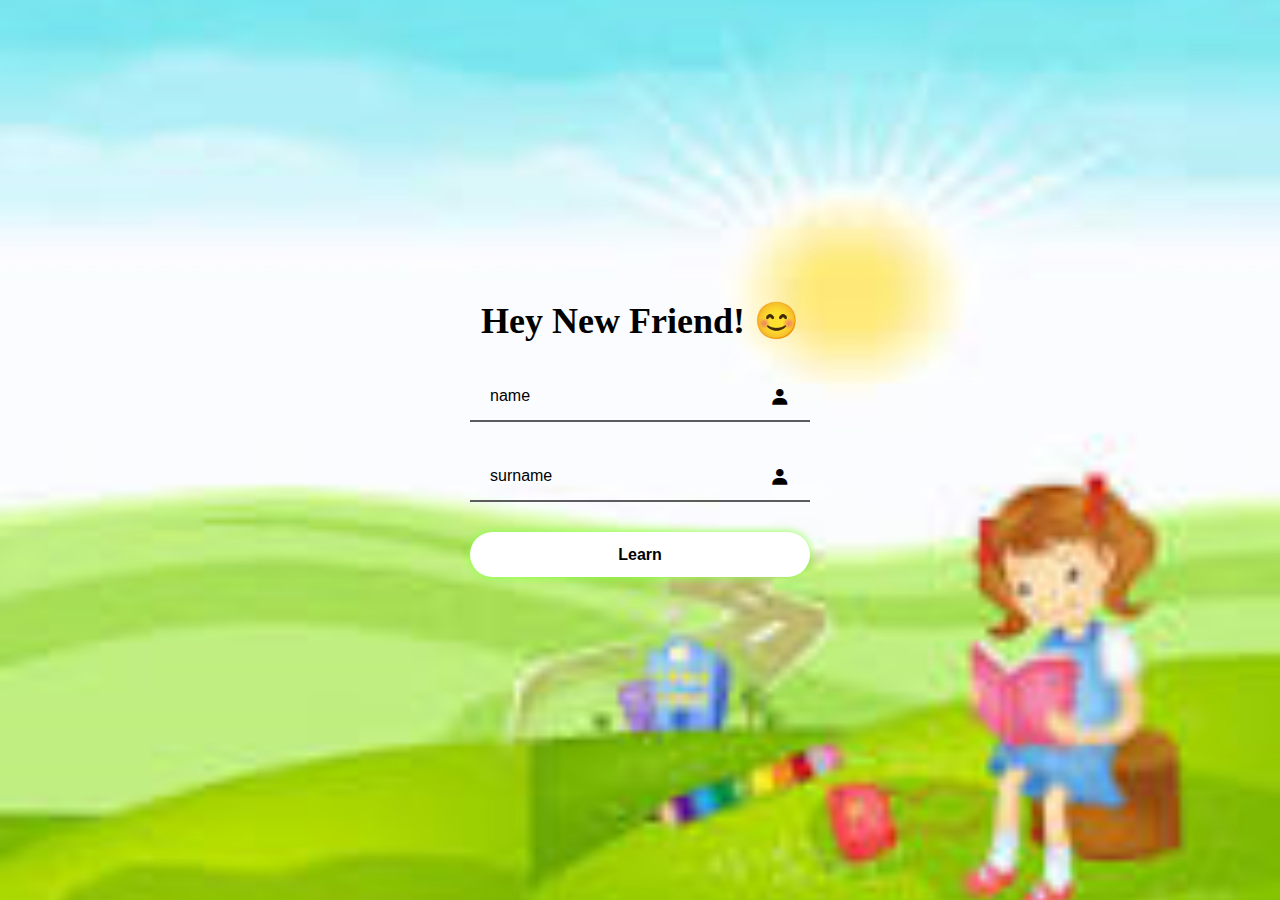
<file: index.html>
<!DOCTYPE html>
<html lang="en">
<head>
    <meta charset="UTF-8">
    <meta name="viewport" content="width=device-width, initial-scale=1.0">
    <title>KID'S STUDY</title>
    <link rel="stylesheet" href="welcome page.css">
    <link href='https://unpkg.com/boxicons@2.1.4/css/boxicons.min.css' rel='stylesheet'>  
</head>
<head>
    <link
      rel="stylesheet"
      href="https://cdnjs.cloudflare.com/ajax/libs/animate.css/4.1.1/animate.min.css"
    />
  </head>
<body class="animate__animated animate__bounce">
    <div class="wrapper">
        <form >
            <h1 class="animate__animated animate__bounce" id="check">Hey New Friend!     😊</h1>
            
            <div class="input-box">
                <input type="text" placeholder="name"  maxlength="8" id="name" required>
                <i class='bx bxs-user'></i>
            </div>
        
            <div class="input-box">
                <input type="text" placeholder="surname" maxlength="8"  id="surname" required>
                <i class='bx bxs-user' ></i>
            </div>
            <div class="animate__animated animate__bounce">
                <button class="btn" onclick="createPlayer()">Learn</button>
            </div>
            </div>
        </form>
    </div>
<script src="player_account.js"></script>
</body>
</html>
</file>
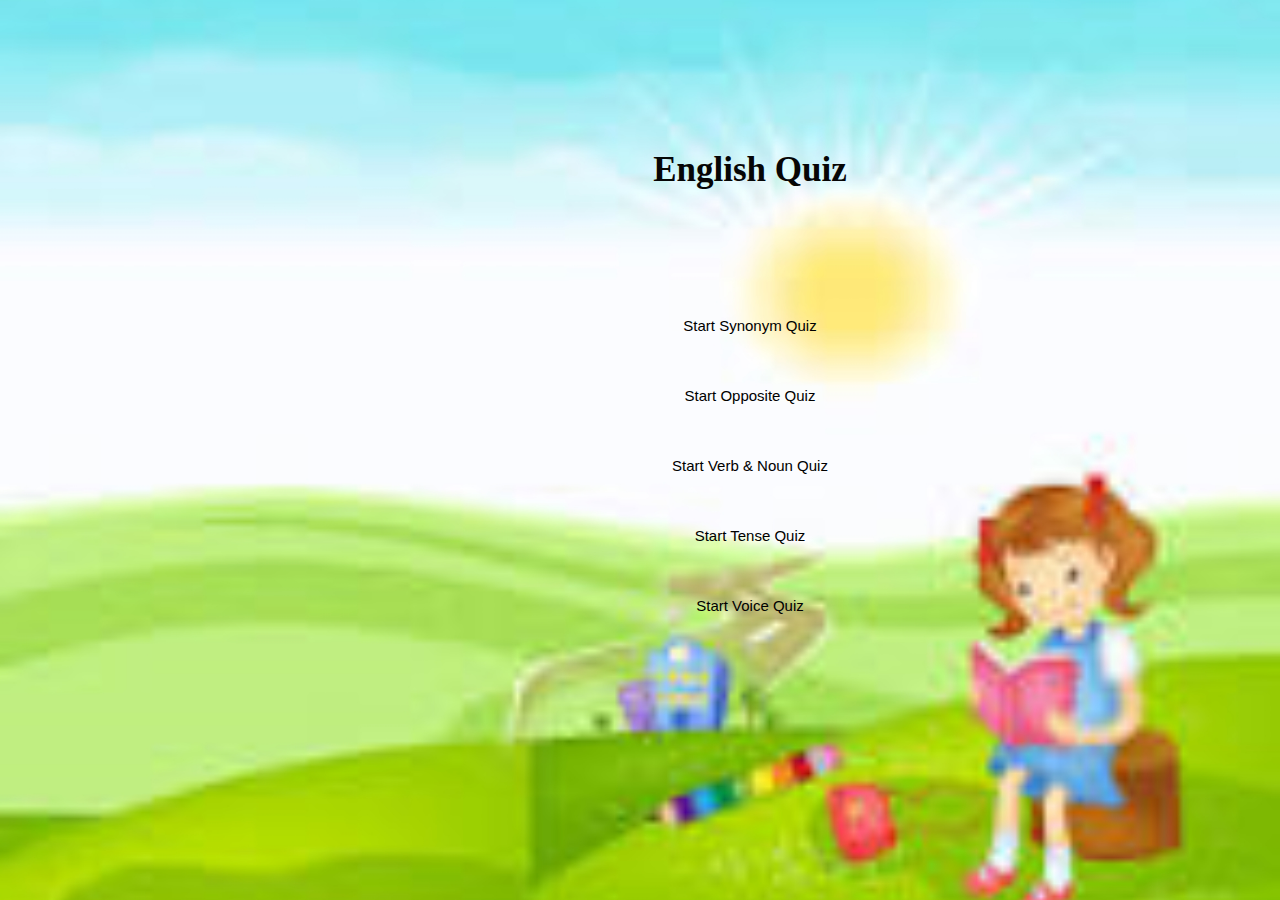
<file: English/English.html>
<!DOCTYPE html>
<html lang="en">
<head>
    <meta charset="UTF-8">
    <meta name="viewport" content="width=device-width, initial-scale=1.0">
    <link rel="stylesheet" href="English.css">
    <link rel="stylesheet" href="account.css">
    <link
    rel="stylesheet"
    href="https://cdnjs.cloudflare.com/ajax/libs/animate.css/4.1.1/animate.min.css"
  />
    <title>English For Kids</title>
</head>
<body>
    <nav class="nav">
        <ul>
            <li>
                <a class="active" href="../Math/Math.html">Math</a>
                <ul  class="animate__animated animate__slideInUp" >
                    <li><a href="../Math/Mathquiz.html">Mixed Quizzes📝</a></li>
                    <li><a href="../Math/LearnMultplication.html">Multiplication Tables</a></li>
                    <li><a href="../Math/LearnAddition.html">Addition</a></li>
                    <li><a href="../Math/LearnSubtraction.html">Substration</a></li>
                </ul>
            </li>
            <li><a href="English.html">English</a></li>
            <li><a href="../Science/Science.html">Science</a></li>
        </ul>
    </nav>

<div id="startScreen">
    <h1>English Quiz</h1>
    <div class="btn">
          <button id="startSynonymQuiz">Start Synonym Quiz</button>
          <button id="startOppositeQuiz">Start Opposite Quiz</button>
          <button id="startVerbNounQuiz">Start Verb & Noun Quiz</button>
          <button id="startTenseQuiz">Start Tense Quiz</button>
          <button id="startVoiceQuiz">Start Voice Quiz</button>
    </div>
</div>
    <div id="questionScreen" style="display: none">
        <h2 id="questionText"></h2>
        <div id="options"></div>
    </div>
    <div id="reviewScreen" style="display: none">
        <h2>Review</h2>
        <ul id="reviewList"></ul>
    </div>
      <script src="engQuestions.js"></script>

</body>
</html>
</file>
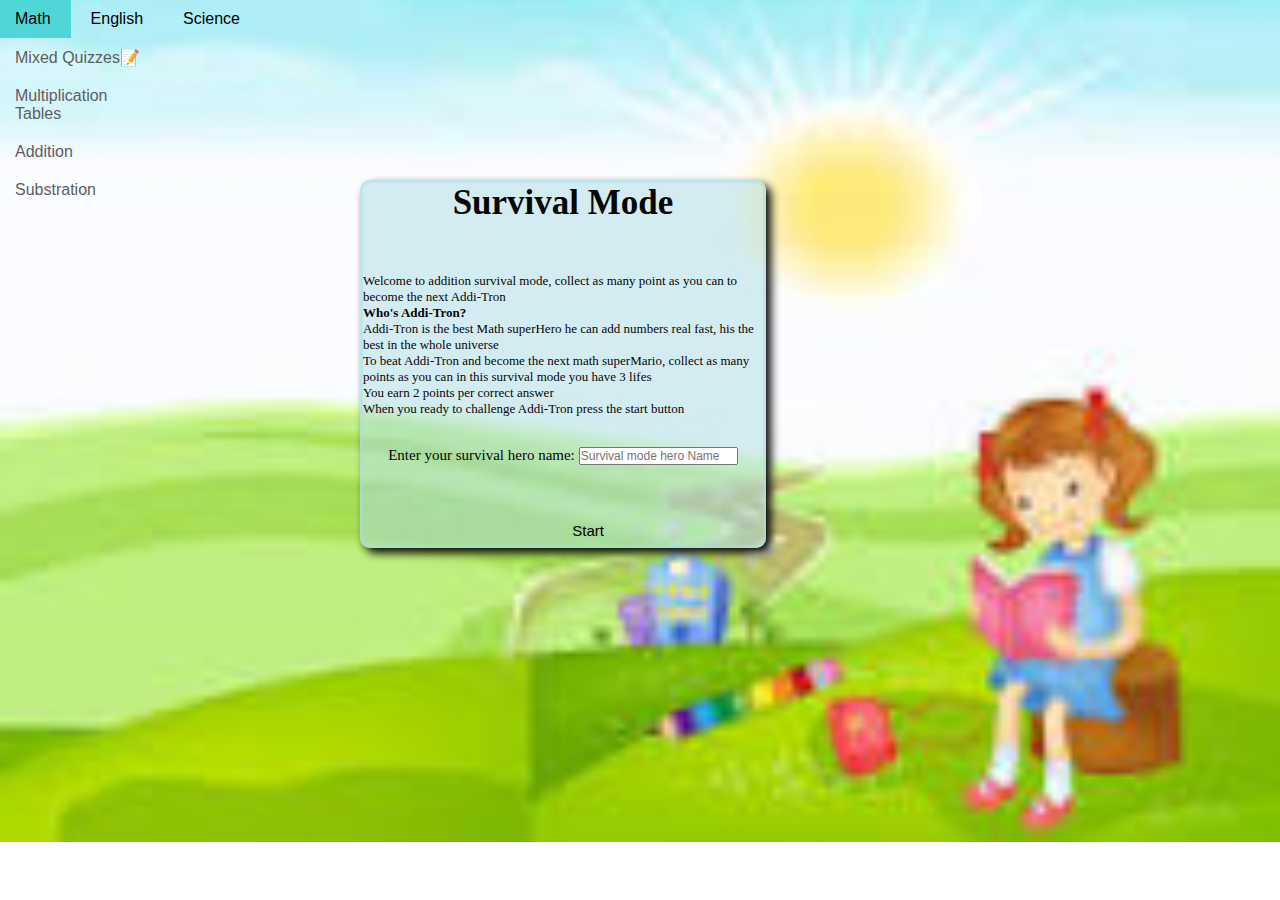
<file: Math/LearnAddition.html>
<!DOCTYPE html>
<html lang="en">
<head>
    <meta charset="UTF-8">
    <meta name="viewport" content="width=device-width, initial-scale=1.0">
    <title>Learn Addition</title>
</head>
<style>
    *{
    margin: 0;
    padding: 0;
} 
/*navigation*/
ul{
    list-style:none ;
    padding: 0;
}
li{
    display: inline;
    float: left;
}
li a:hover{
    background-color: rgb(80, 214, 214);
    color: white;
    transition: 0.5s;
}
.nav{
    font-size: 16px;
    float: left;
    background: transparent;
    position: relative;
   
    margin-left: -5px;
    margin-bottom: 690px;
    font-family: 'Franklin Gothic Medium', 'Arial Narrow', Arial, sans-serif;
}
.nav ul {
    margin: 0;
    padding: 0;
    background: transparent;

}


.nav li a {
  
    display: block;
    padding: 10px 20px;
    text-decoration: none;
    
}
/*dropdown of math*/
.nav ul ul {
    position: absolute;
    top: 100%;
    display: none;
    width: 170px; 
    
   
}
.nav ul ul li {
    display: block;
   
}
.nav ul li a{
    color: black;
}
.nav ul li ul li a{
    color:rgb(96, 93, 93);
    
}
.nav ul li ul li a:hover{
    background-color: rgb(91, 213, 213);
}


.nav li:hover ul {
    display: block;

    
}

a{
    padding: 8px;
    text-decoration: none;
    display: block;
    height: 100%;
    
}
.active{
    background-color: rgb(80, 214, 214);
}
/*end of navigation*/


body{
    display: flex;
    flex-direction: row;
    background: url('download.jpg') no-repeat;
    background-size: cover;
    align-items: center;
    background-position: center;    
}

.quiz {
    display: flex;
    justify-content: center;
    align-items: center;
    flex-direction: column;
    color:rgb(6, 6, 6);
    width: 400px;
    border-radius: 10px;
    border: solid;
    border-color: rgb(171,219,227,0.5);
    background-color: rgb(171,219,227,0.5);
    box-shadow: 5px 5px 10px;
    font-family: 'Franklin Gothic Medium';
    margin-left: 100px;
    

}
.quiz h1 {
    font-size: 35px;
    margin-bottom: 100px;

}
.instructions{
    margin-top: -50px;
    font-size: 13px;
}
.btn{
    font-size: 15px;
    margin-top: 30px;
}
input{
    margin-left: 4px;
    margin-bottom: 10px;
    font-size: 12px;
}
button {
    margin-left: 100px;
    margin-top: 40px;
    font-size: 15px;
    color: rgb(0, 0, 0);
    background: transparent;
    width: 200px;
    height: 30px;
    border-radius: 5px;
    border:none;
    font-family: 'Franklin Gothic Medium', 'Arial Narrow', Arial, sans-serif;
}

button:hover {
    background-color: #78ffb0;
    box-shadow: 10px 10px 50px 5px rgb(101, 184, 34);
    
}

@media screen and (max-width:630px){
    .nav{
        margin-left: -12px;
    }
    .animate__animated{
        display: none;
        visibility: hidden !important;
    }

    .quiz {
        display: flex;
        justify-content: center;
        align-items: center;
        flex-direction: column;
        color:rgb(6, 6, 6);
        width: 300px;
        border-radius: 10px;
        font-family: 'Franklin Gothic Medium';
        margin-left: -250px;
        margin-top: -90px;
       
    }
    body{
        height: 100%;
    }
}

</style>
<body>
    <nav class="nav">
        <ul>
            <li>
                <a class="active" href="Math.html">Math</a>
                <ul  class="animate__animated animate__slideInUp" >
                    <li><a href="Mathquiz.html">Mixed Quizzes📝</a></li>
                    <li><a href="LearnMultplication.html">Multiplication Tables</a></li>
                    <li><a href="LearnAddition.html">Addition</a></li>
                    <li><a href="LearnSubtraction.html">Substration</a></li>
                </ul>
            </li>
            <li><a href="../English/English.html">English</a></li>
            <li><a href="../Science/Science.html">Science</a></li>
        </ul>
    </nav>

    <div class="quiz">
        <div class="header">
            <h1>Survival Mode</h1>            
        </div>
        <div class="instructions">
            <p>Welcome to addition survival mode, collect as many point as you can to become the next Addi-Tron</p>
            <h4>Who's Addi-Tron?</h4>
            <p>Addi-Tron is the best Math superHero he can add numbers real fast, his the best in the whole universe</p>
            <p>To beat Addi-Tron and become the next math superMario, collect as many points as you can in this survival mode you have 3 lifes</p>
            <p>You earn 2 points per correct answer</p>
            <p>When you ready to challenge Addi-Tron press the start button</p>
        </div>
        <div class="btn">
            <label>Enter your survival hero name:<input type="text" placeholder="Survival mode hero Name" id="playerName" required></label><br>
            <button onclick="StartSurvivalMode()">Start</button>
        </div>
    </div>

    <script>
        function StartSurvivalMode(){
            if(document.getElementById('playerName').value ===''){
                return 0;
            }
            const topPlayer = localStorage.getItem('topPlayer');
            const topPlayerPoints = localStorage.getItem('topPoints');
            if(!topPlayer && !topPlayerPoints){
                localStorage.setItem('topPlayer', 'Addi-Tron');
                localStorage.setItem('topPoints', 10);
            }
            localStorage.setItem('playerPoints',0);
            localStorage.setItem('PlayerName',document.getElementById('playerName').value);
            window.location.href = "AddSurvivalMode.html";
        }
    </script>
</body>
</html>
</file>
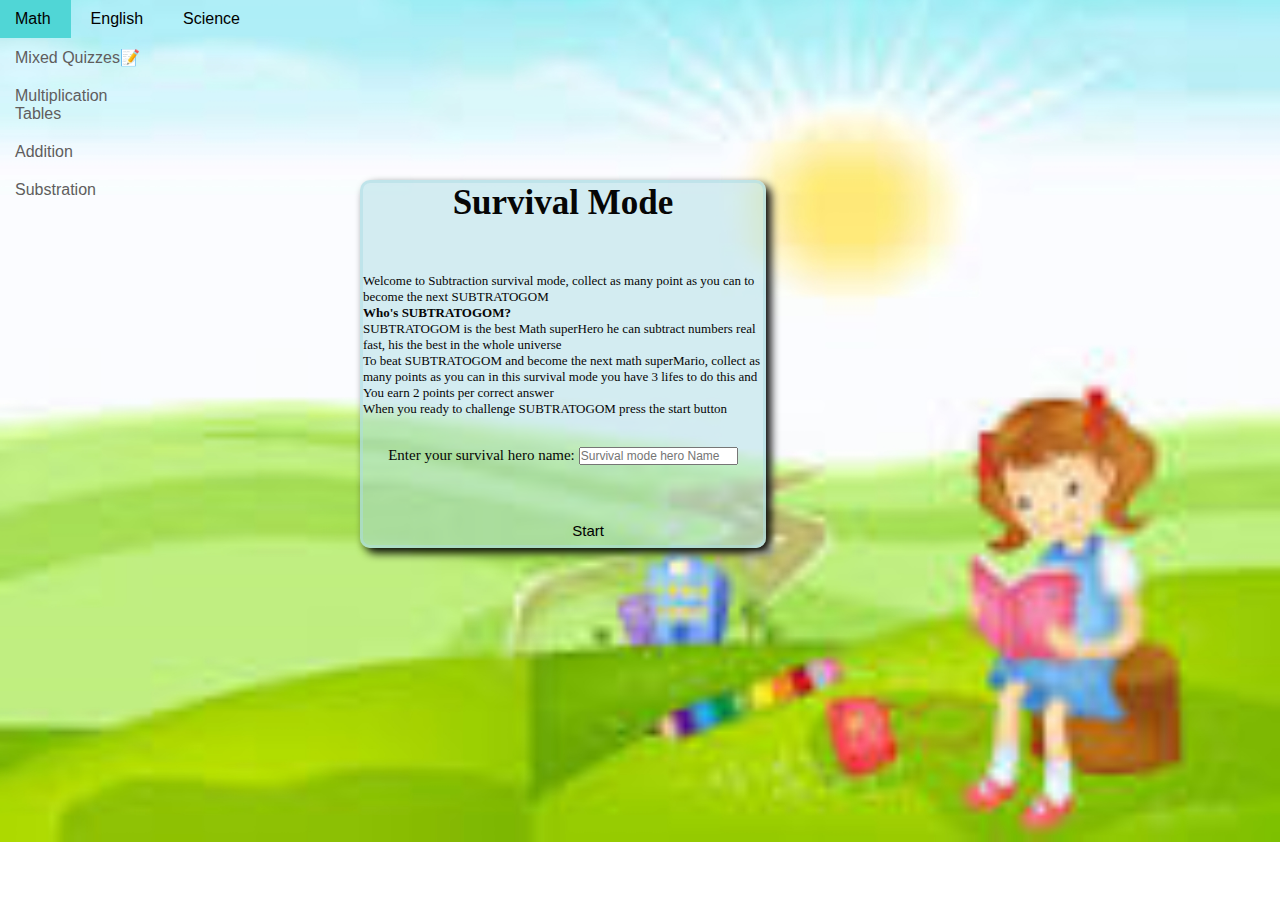
<file: Math/LearnSubtraction.html>
<!DOCTYPE html>
<html lang="en">
<head>
    <meta charset="UTF-8">
    <meta name="viewport" content="width=device-width, initial-scale=1.0">
    <title>Learn Subtraction</title>
</head>
<style>
    *{
    margin: 0;
    padding: 0;
} 
/*navigation*/
ul{
    list-style:none ;
    padding: 0;
}
li{
    display: inline;
    float: left;
}
li a:hover{
    background-color: rgb(80, 214, 214);
    color: white;
    transition: 0.5s;
}
.nav{
    font-size: 16px;
    float: left;
    background: transparent;
    position: relative;
   
    margin-left: -5px;
    margin-bottom: 690px;
    font-family: 'Franklin Gothic Medium', 'Arial Narrow', Arial, sans-serif;
}
.nav ul {
    margin: 0;
    padding: 0;
    background: transparent;

}


.nav li a {
  
    display: block;
    padding: 10px 20px;
    text-decoration: none;
    
}
/*dropdown of math*/
.nav ul ul {
    position: absolute;
    top: 100%;
    display: none;
    width: 170px; 
    
   
}
.nav ul ul li {
    display: block;
   
}
.nav ul li a{
    color: black;
}
.nav ul li ul li a{
    color:rgb(96, 93, 93);
    
}
.nav ul li ul li a:hover{
    background-color: rgb(91, 213, 213);
}


.nav li:hover ul {
    display: block;

    
}

a{
    padding: 8px;
    text-decoration: none;
    display: block;
    height: 100%;
    
}
.active{
    background-color: rgb(80, 214, 214);
}
/*end of navigation*/


body{
    display: flex;
    background: url('download.jpg') no-repeat;
    background-size: cover;
    align-items: center;
    background-position: center;
    
}

.quiz {
    display: flex;
    justify-content: center;
    align-items: center;
    flex-direction: column;
    color:rgb(6, 6, 6);
    width: 400px;
    border-radius: 10px;
    border: solid;
    border-color: rgb(171,219,227,0.5);
    background-color: rgb(171,219,227,0.5);
    box-shadow: 5px 5px 10px;
    font-family: 'Franklin Gothic Medium';
    margin-left: 100px;
}
.quiz h1 {
    font-size: 35px;
    margin-bottom: 100px;

}
.instructions{
    margin-top: -50px;
    font-size: 13px;
}
.btn{
    font-size: 15px;
    margin-top: 30px;
}
input{
    margin-left: 4px;
    margin-bottom: 10px;
    font-size: 12px;
}
button {
    margin-left: 100px;
    margin-top: 40px;
    font-size: 15px;
    color: rgb(0, 0, 0);
    background: transparent;
    width: 200px;
    height: 30px;
    border-radius: 5px;
    border:none;
    font-family: 'Franklin Gothic Medium', 'Arial Narrow', Arial, sans-serif;
}

button:hover {
    background-color: #78ffb0;
    box-shadow: 10px 10px 50px 5px rgb(101, 184, 34);
    
}

@media screen and (max-width:630px){
    .nav{
        margin-left: -12px;
    }
    .animate__animated{
        display: none;
        visibility: hidden !important;
    }

    .quiz {
        display: flex;
        justify-content: center;
        align-items: center;
        flex-direction: column;
        color:rgb(6, 6, 6);
        width: 300px;
        border-radius: 10px;
        font-family: 'Franklin Gothic Medium';
        margin-left: -250px;
        margin-top: -90px;
       
    }
    body{
        height: 100%;
    }
}
</style>
<body>
    <nav class="nav">
        <ul>
            <li>
                <a class="active" href="Math.html">Math</a>
                <ul  class="animate__animated animate__slideInUp" >
                    <li><a href="Mathquiz.html">Mixed Quizzes📝</a></li>
                    <li><a href="LearnMultplication.html">Multiplication Tables</a></li>
                    <li><a href="LearnAddition.html">Addition</a></li>
                    <li><a href="LearnSubtraction.html">Substration</a></li>
                </ul>
            </li>
            <li><a href="../English/English.html">English</a></li>
            <li><a href="../Science/Science.html">Science</a></li>
        </ul>
    </nav>
    <div class="quiz">
        <div class="header">
            <h1>Survival Mode</h1>            
        </div>
        <div class="instructions">
            <p>Welcome to Subtraction survival mode, collect as many point as you can to become the next SUBTRATOGOM</p>
            <h4>Who's SUBTRATOGOM?</h4>
            <p>SUBTRATOGOM is the best Math superHero he can subtract numbers real fast, his the best in the whole universe</p>
            <p>To beat SUBTRATOGOM and become the next math superMario, collect as many points as you can in this survival mode you have 3 lifes to do this and</p>
            <p>You earn 2 points per correct answer</p>
            <p>When you ready to challenge SUBTRATOGOM press the start button</p>
        </div>
        <div class="btn">
            <label>Enter your survival hero name:<input type="text" placeholder="Survival mode hero Name" id="playerName"></label><br>
            <button onclick="StartSurvivalMode()">Start</button>
        </div>
    </div>

    <script>
        function StartSurvivalMode(){
            if(document.getElementById('playerName').value ===''){
                return 0;
            }
            const topPlayer = localStorage.getItem('topSubPlayer');
            const topPlayerPoints = localStorage.getItem('topSubPoints');
            if(!topPlayer && !topPlayerPoints){
                localStorage.setItem('topSubPlayer', 'SUBTRATOGOM');
                localStorage.setItem('topSubPoints', 6);
            }
            localStorage.setItem('playerPoints',0);
            localStorage.setItem('PlayerName',document.getElementById('playerName').value);
            window.location.href = "SubSurvivalMode.html";
        }
    </script>

</body>
</html>
</file>
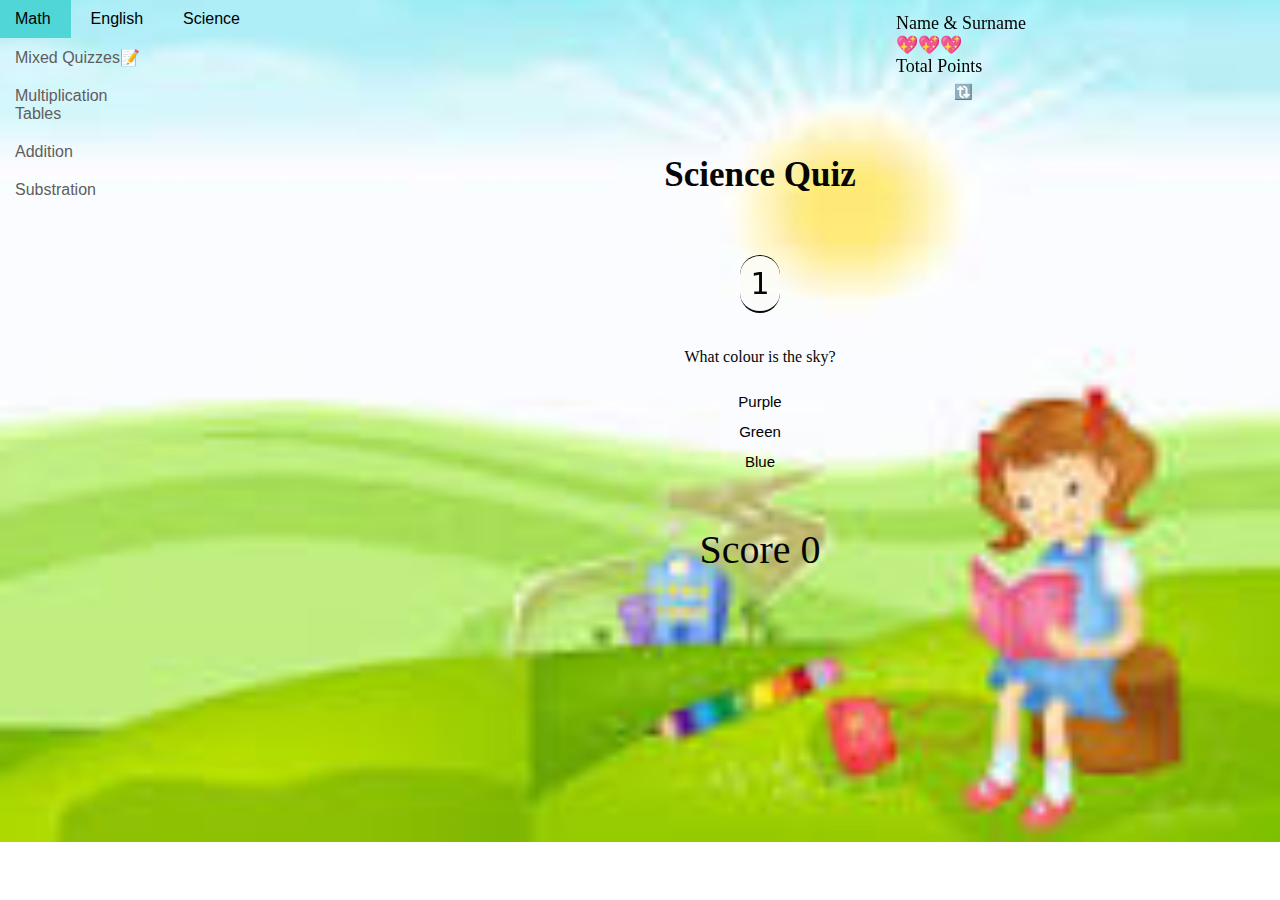
<file: Science/Science.html>
<!DOCTYPE html>
<html lang="en">
  <head>
    <meta charset="UTF-8" />
    <meta name="viewport" content="width=device-width, initial-scale=1.0" />
    <link rel="stylesheet" href="Science.css" />
    <link rel="stylesheet" href="account.css">
    <link href='https://unpkg.com/boxicons@2.1.4/css/boxicons.min.css' rel='stylesheet'>  
    <link
      rel="stylesheet"
      href="https://cdnjs.cloudflare.com/ajax/libs/animate.css/4.1.1/animate.min.css"
    />
    <title>Science for Kids</title>
    
  </head>
  <body>
    <nav class="nav">
      <ul>
          <li>
              <a class="active" href="../Math/Math.html">Math</a>
              <ul  class="animate__animated animate__slideInUp" >
                  <li><a href="../Math/Mathquiz.html">Mixed Quizzes📝</a></li>
                  <li><a href="../Math/LearnMultplication.html">Multiplication Tables</a></li>
                  <li><a href="../Math/LearnAddition.html">Addition</a></li>
                  <li><a href="../Math/LearnSubtraction.html">Substration</a></li>
              </ul>
          </li>
          <li><a href="../English/English.html">English</a></li>
          <li><a href="Science.html">Science</a></li>
      </ul>
  </nav>

    <div class="playerInfo">
      <ul class="playerDetails">
        <li id="name_surname">Name & Surname</li>
        <li id="life_points">💖💖💖</li>
        <li id="total_points">Total Points</li>
      </ul>
      <button onclick="showInfo()" style="width: 35%;">🔃</button>
    </div>
    
    <div>
      <div class="quiz" id="quiz">
        <h1>Science Quiz</h1>
        <p id="question_num">1</p>
        <p id="question"></p>
        <div class="button">
          <button onclick="handleAnswer()" id="ans_1">Answer 1</button><br />
          <button onclick="handleAnswer()" id="ans_2">Answer 2</button><br />
          <button onclick="handleAnswer()" id="ans_3">Answer 3</button><br />
        </div>
        
        <div class="score">Score <span id="score">0</span></div>
      </div>
      <div class="explaination" id="explanation">
        <h2 id="answer_state"></h2>
        <p id="explanation_content">{question.brief}</p>
        <button class="animate__animated animate__backInLeft" onclick="NextQuestion()">Next   >></button>
      </div>
    <script src="science_questions.js"></script>
    <script src="player_account.js"></script>
  </body>
</html>
</file>
<file: welcome page.css>
*{
    margin: 0;
    padding: 0;
    box-sizing: border-box;

}

body{
    display: flex;
    justify-content: center;
    align-items: center;
    min-height: 100vh;
    background: url('download.jpg') no-repeat;
    background-size: cover;
    background-position: center;
    

}
.wrapper{
    width: 420px;
    background: transparent;
    
    backdrop-filter: blur(2 px);
    
    color: rgb(0, 0, 0);
   
    padding: 30px 40px;
    align-items: flex-start;
    align-items: center;
    justify-content: center;
    height: 360px;

}
.wrapper h1{
    font-size: 36px;
    text-align: center;
   
}
.wrapper .input-box{
    position: relative;
    width: 100%;
    height: 50px;
    background: transparent;
    margin: 30px 0;
}
.input-box input{
    width: 100%;
    height: 100%;
    background: transparent;
    border: none;
    outline: none;
    border-bottom: 2px solid rgb(92, 92, 92);

    font-size: 16px;
    color: rgb(0, 0, 0);
    padding: 20px 45px 20px 20px;
}
.input-box  input::placeholder {
    color: rgb(0, 0, 0);
}
.input-box i {
    position: absolute;
    right: 20px;
    top:50%;
    transform: translateY(-50%);
    font-size: 20px;
    color: rgb(0, 0, 0);
}





.wrapper .btn {
    width: 100%;
    height: 45px;
    background: white;
    border: none;
    outline: none;
    border-radius: 40px;
    box-shadow: 0 0 10px rgb(139, 255, 71);
    cursor: pointer;
    font-size: 16px;
    color: rgb(0, 0, 0);
    font-weight: 600;

}
a{
    text-decoration: none;
    color: black;
}
h1 .mobile {
    display: none;
}
</file>
<file: English/English.css>
*{
    margin: 0;
    padding: 0;
}
ul{
    list-style:none ;
    padding: 0;
}
li{
    display: inline;
    float: left;
}
li a:hover{
    background-color: rgb(80, 214, 214);
    color: white;
    transition: 0.5s;
}
.nav{
    margin-top: -150px;
    font-size: 16px;
    float: left;
    background: transparent;
    position: relative;
    margin-left: -5px;
    margin-bottom: 690px;
    font-family: 'Franklin Gothic Medium', 'Arial Narrow', Arial, sans-serif;
}
.nav ul {
    margin: 0;
    padding: 0;
    background: transparent;

}


.nav li a {
  
    display: block;
    padding: 10px 20px;
    text-decoration: none;
    
}
/*dropdown of math*/
.nav ul ul {
    position: absolute;
    top: 100%;
    display: none;
    width: 170px; 
    
   
}
.nav ul ul li {
    display: block;
   
}
.nav ul li a{
    color: black;
}
.nav ul li ul li a{
    color:rgb(96, 93, 93);
    
}
.nav ul li ul li a:hover{
    background-color: rgb(91, 213, 213);
}


.nav li:hover ul {
    display: block;

    
}

a{
    padding: 8px;
    text-decoration: none;
    display: block;
    height: 100%;
    
}
.active{
    background-color: rgb(80, 214, 214);
}
/*end of navigation*/
.active{
    background-color: rgb(80, 214, 214);}

body{
   
    min-height: 100vh;
    background: url('download.jpg') no-repeat;
    background-size: cover;
    background-position: center;
}
/*-------------English Quiz-------------*/
#startScreen {
    display: flex;
    justify-content: center;
    align-items: center;
    flex-direction: column;
    color:rgb(6, 6, 6);
    width: 200px;
    font-family: 'Franklin Gothic Medium';
    margin-left: 650px;
   
}
h1{
    margin-top: 150px;
    margin-bottom: 100px;
    font-size: 35px;
}
.btn {
    border-radius: 7px;
    display: flex;
    flex-direction: column;
    
}
button {
    margin: 10px;
    font-size: 15px;
    color: rgb(0, 0, 0);
    background: transparent;
    width: 200px;
    height: 50px;
    border-radius: 5px;
    border:none;
    font-family: 'Franklin Gothic Medium', 'Arial Narrow', Arial, sans-serif;
}
button:hover {
    background-color: #78ffb0;
    box-shadow: 10px 10px 50px 5px rgb(101, 184, 34);
    font-size: 17px;
    transition: 0.4s;
    
}
#questionScreen{
    margin-top: 150px;
    margin-left: 580px;
    font-size: 16px;
}

#reviewList{
    font-size: 14px;
    margin-left: 550px;
    display: flex;
    flex-direction: column;
}
#options {
    display: flex;
    flex-direction: column; 
    margin-left: 70px;
    margin-top: 50px;
}
#reviewScreen h2{
    margin-left: 700px;
    padding-top: 150px;
    padding-bottom: 50px;
    font-size: 35px;
    width: 500px;
}
@media screen and (max-width:431px){
    #startScreen {
        width: 200px;
        font-family: 'Franklin Gothic Medium';
       
    }
    h1{
        font-size: 35px;
    }
    .btn {
        border-radius: 7px;
        display: flex;
        flex-direction: column;
        
    }
    button {
        margin: 10px;
        font-size: 15px;
        color: rgb(0, 0, 0);
        background: transparent;
        width: 200px;
        height: 50px;
        border-radius: 5px;
        border:none;
        font-family: 'Franklin Gothic Medium', 'Arial Narrow', Arial, sans-serif;
    }
    button:hover {
        background-color: #78ffb0;
        box-shadow: 10px 10px 50px 5px rgb(101, 184, 34);
        font-size: 17px;
        transition: 0.4s;
        
    }
    
    #reviewList{
        font-size: 14px;
        margin-left: 550px;
        display: flex;
        flex-direction: column;
    }
    #options {
        display: flex;
        flex-direction: column; 
        margin-left: 630px;
    }
    #reviewScreen h2{
        margin-left: 700px;
        padding-top: 150px;
        padding-bottom: 50px;
        font-size: 35px;
        width: 500px;
    }







}
</file>
<file: English/account.css>
.playerInfo {
    position: fixed;
    top: 0;
    right: 0;

    width: 30%;
    margin-top: 1%;
    margin-left: 1%;

    font-family: 'Franklin Gothic Medium';
    font-size: large;
}

.playerInfo > ul > li {
    width: 70%;
}
</file>
<file: Science/Science.css>
*{
    margin: 0;
    padding: 0;
} 
/*navigation*/
ul{
    list-style:none ;
    padding: 0;
}
li{
    display: inline;
    float: left;
}
li a:hover{
    background-color: rgb(80, 214, 214);
    color: white;

    transition: 0.7s;
}
.nav{
    font-size: 16px;
    float: left;
    background: transparent;
    position: relative;
   
    margin-left: -5px;
    margin-bottom: 690px;
    font-family: 'Franklin Gothic Medium', 'Arial Narrow', Arial, sans-serif;
}
.nav ul {
    margin: 0;
    padding: 0;
    background: transparent;

}



.nav li a {
  
    display: block;
    padding: 10px 20px;
    text-decoration: none;
    
}
/*dropdown of math*/
.nav ul ul {
    position: absolute;
    top: 100%;
    display: none;
    width: 170px; 
    
   
}
.nav ul ul li {
    display: block;
   
}
.nav ul li a{
    color: black;
}
.nav ul li ul li a{
    color:rgb(96, 93, 93);
    
}
.nav ul li ul li a:hover{
    background-color: rgb(91, 213, 213);
}


.nav li:hover ul {
    display: block;

    
}

a{
    padding: 8px;
    text-decoration: none;
    display: block;
    height: 100%;
    
}
.active{
    background-color: rgb(80, 214, 214);
}
/*end of navigation*/
body{
    display: flex;
    background: url('download.jpg') no-repeat;
    background-size: cover;
    align-items: center;
    background-position: center;
   
}




.quiz {
    display: flex;
    justify-content: center;
    align-items: center;
    flex-direction: column;
    color:rgb(6, 6, 6);
    width: 400px;
    border-radius: 10px;
    font-family: 'Franklin Gothic Medium';
    margin-left: 300px;
}
.quiz h1 {
    font-size: 35px;
    margin-bottom:60px;
}
button {
    font-size: 15px;
    color: rgb(0, 0, 0);
    background: transparent;
    width: 200px;
    height: 30px;
    border-radius: 5px;
    border:none;
    font-family: 'Franklin Gothic Medium', 'Arial Narrow', Arial, sans-serif;
}

button:hover {
    background-color: #78ffb0;
    box-shadow: 10px 10px 50px 5px rgb(101, 184, 34);
    
}
.score{
    font-size: 40px;
    margin-top: 50px;  
}
#question_num{
    font-size: 30px;
    border-bottom: 2px solid;
    margin-bottom: 70px;
    border-top: 1px solid;
    padding: 10px;
    border-radius: 100px;
    backdrop-filter: blur(27px);
    font-family: system-ui, -apple-system, BlinkMacSystemFont, 'Segoe UI', Roboto, Oxygen, Ubuntu, Cantarell, 'Open Sans', 'Helvetica Neue', sans-serif;
}

.quiz > #question {
    padding-bottom: 100px;
    padding-top: 5px;
}
#question{
    margin-top: -40px;
    margin-bottom: -80px;
    font-size: 16px;
}
.explaination{
    display: none;
    margin-left: 300px;
    width: 50%;

}
#answer_state{
    font-size: 37px;
    margin-bottom: 50px;
}
#explanation_content{
    font-size: 18px;
    margin-bottom: 130px;
    width: 50%;
}
.explaination button {
    margin-left: 80px;
    box-shadow: 0 10px 20px -8px rgba(0, 0, 0,.7);
    border-top-right-radius: 50%;
    border-bottom-right-radius: 50%;
}
.explaination button:hover{
    background-color: #77d575;
    box-shadow: 0px 0px 70px 0px #78ffb0;
    transition: 0.7s;
    margin-left: 120px;
}
@media screen and (max-width:431px){
    .nav{
        margin-left: -12px;
    }
    .quiz {
        display: flex;
        justify-content: center;
        align-items: center;
        flex-direction: column;
        color:rgb(6, 6, 6);
        width: 200px;
        border-radius: 10px;
        font-family: 'Franklin Gothic Medium';
        margin-left:-160px;
    }

}
</file>
<file: Science/account.css>
.playerInfo {
    position: fixed;
    top: 0;
    right: 0;

    width: 30%;
    margin-top: 1%;
    margin-left: 1%;

    font-family: 'Franklin Gothic Medium';
    font-size: large;
}

.playerInfo > ul > li {
    width: 70%;
}
</file>
